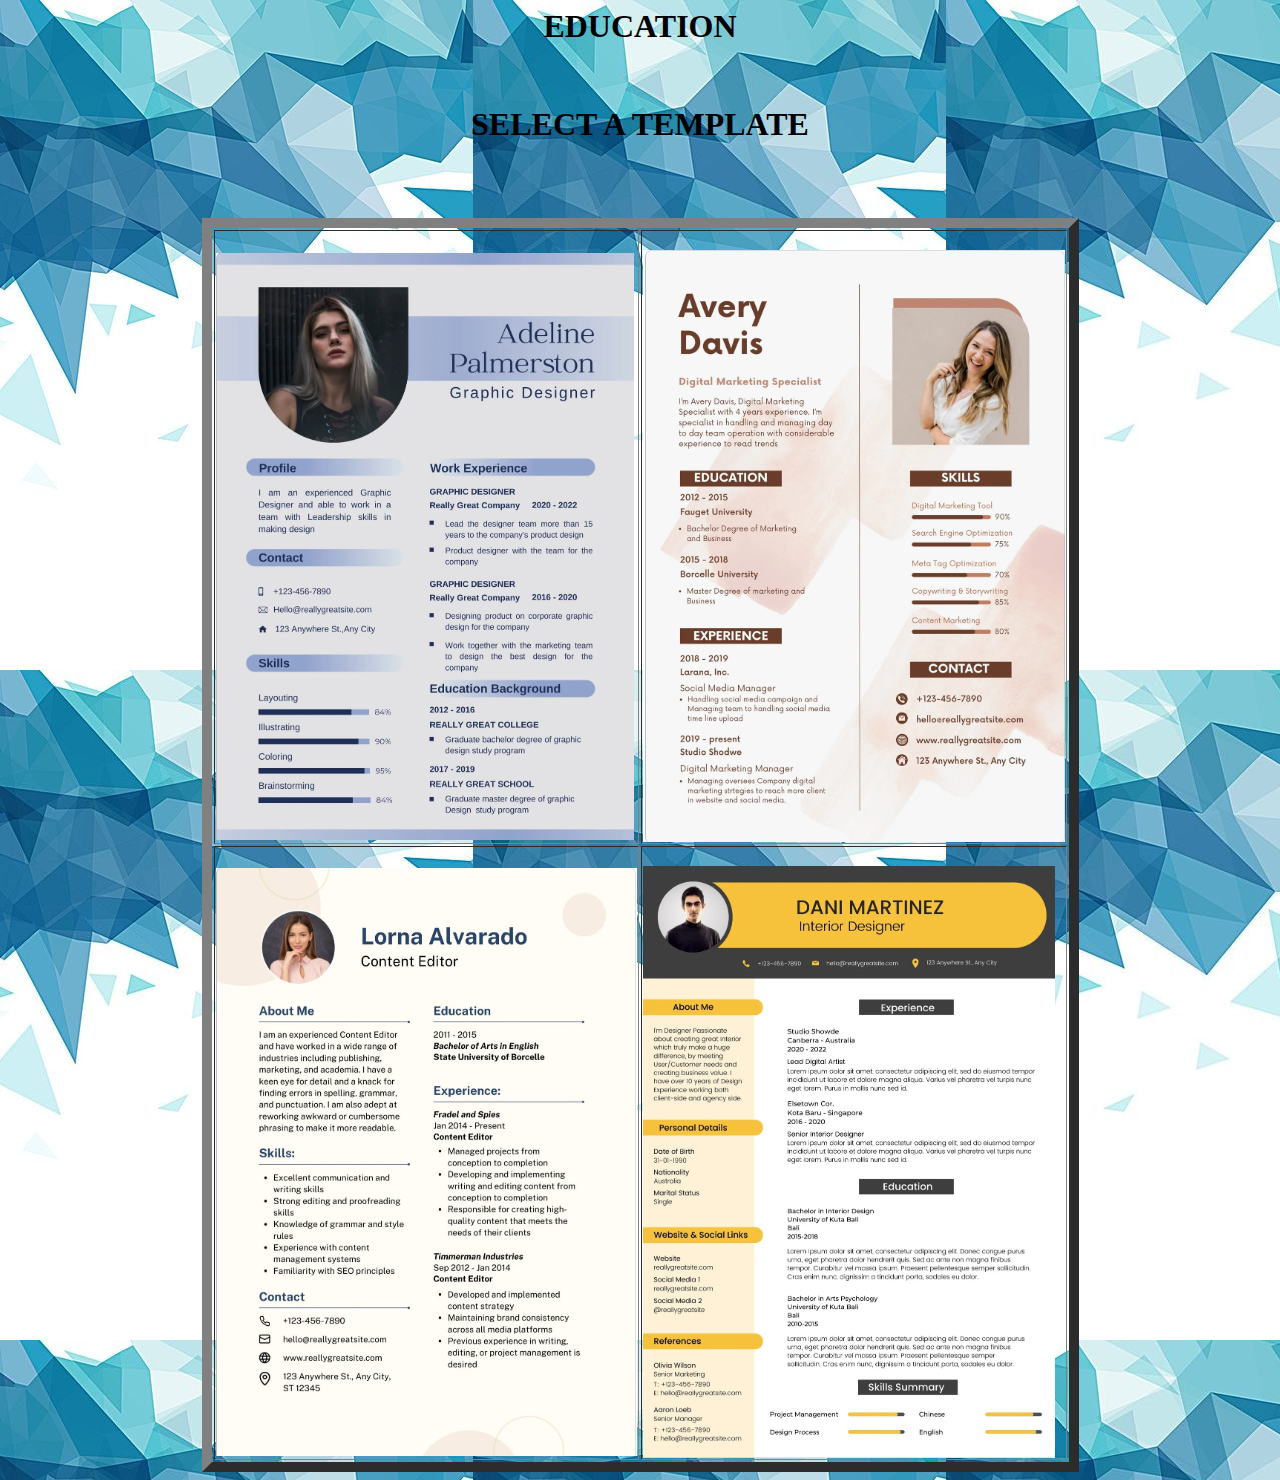
<file: eduimg.html>
<html>
    <head>
        <title>Education</title>
        <style type ="text/css">
            body{background-image:url("edubg3.png");

            }
        </style>
    </head>
    <body>
        
        <center><h1>EDUCATION</h1><br>
            <h1>SELECT A TEMPLATE</h1>
        <table border = 10>
            <tr><td><br><a href="formnew.html"><img src="edu1.png"></a></td><br>
                <td><br><a href="formnew.html"><img src="edu2..png"></a></td><br>
            </tr>

            <tr>
                <td><br><a href="four.htm"><img src="edu3.png"></a><br>

                </td>
                <td><br><a href="four.htm"><img src="edu4.png"></a></td><br>
            </tr>
        </table></center>
    </body>
</html>
</file>
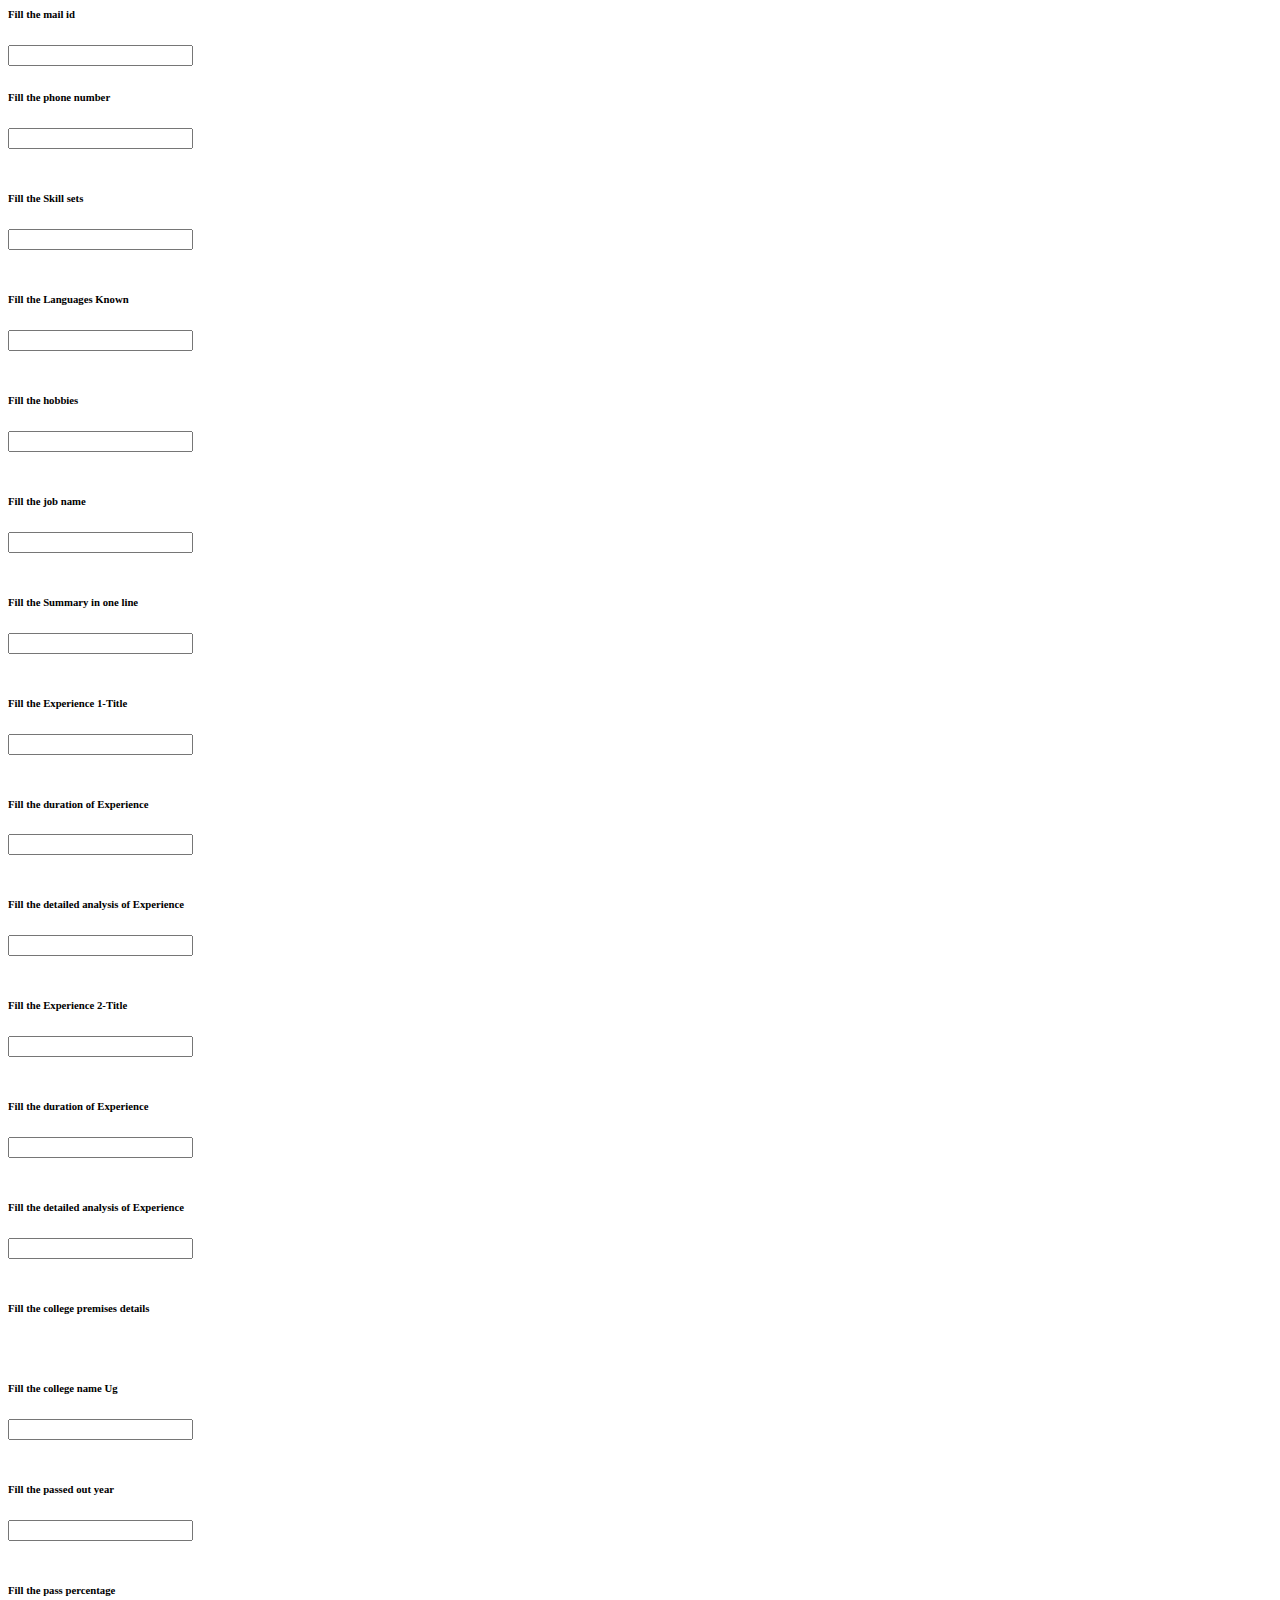
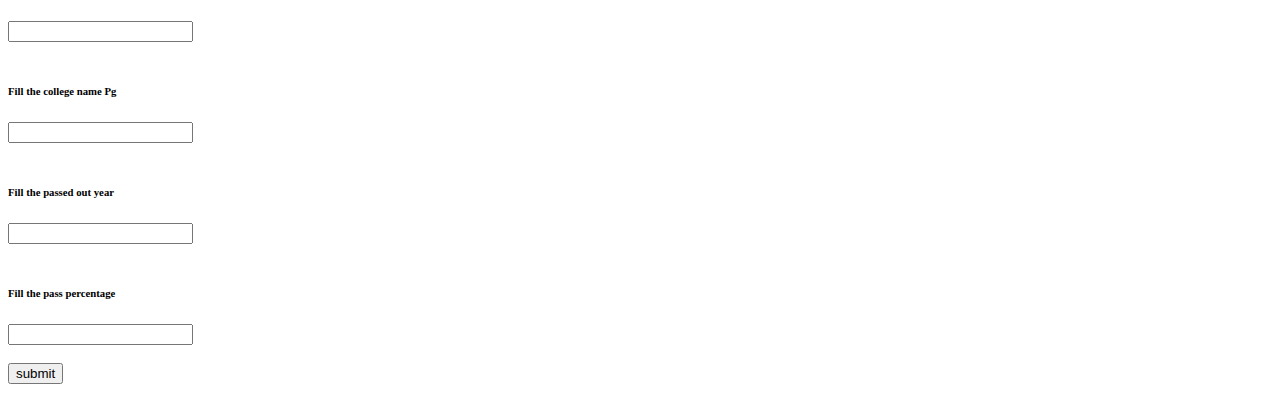
<file: formnew.html>
<html>
    <head>
        <title>Fill</title>
    </head>
    <body>
        <form id="form">
        <div>
            
           <h6>Fill the mail id</h6> <input label ="mail id" id="contact" type = "text"><br>
           <h6>Fill the phone number</h6> <input label ="Phonenum" id="Phone" type = "number"><br><br>
           <h6>Fill the Skill sets</h6> <input label ="Skillset" id="Skills" type = "text"><br><br>
           <h6>Fill the Languages Known</h6> <input label ="LK" id="Lk" type = "text"><br><br>
           <h6>Fill the hobbies</h6> <input label ="Hobbies" id="Hobbies" type = "text"><br><br>
           <h6>Fill the job name </h6> <input label ="Jname" id="Jname" type = "text"><br><br>
           <h6>Fill the Summary in one line </h6> <input label ="Summ" id="Summ" type = "text"><br><br>
           <h6>Fill the Experience 1-Title </h6> <input label ="Exp1" id="Exp1" type = "text"><br><br>
           <h6>Fill the duration of Experience</h6> <input label ="Exp1dur" id="Exp1dur" type = "text"><br><br>
           <h6>Fill the detailed analysis of Experience</h6> <input label ="Exp1ana" id="Exp1ana" type = "text"><br><br>
           <h6>Fill the Experience 2-Title </h6> <input label ="Exp2" id="Exp2" type = "text"><br><br>
           <h6>Fill the duration of Experience</h6> <input label ="Exp2dur" id="Exp2dur" type = "text"><br><br>
           <h6>Fill the detailed analysis of Experience</h6> <input label ="Exp2ana" id="Exp2ana" type = "text"><br><br>
           <h6>Fill the college premises details</h6><br>
           <h6>Fill the college name Ug</h6> <input label ="Clgname" id="Clgname" type = "text"><br><br>
           <h6>Fill the passed out year</h6> <input label ="pass1" id="pass1" type = "number"><br><br>
           <h6>Fill the pass percentage</h6> <input label ="pass1per" id="pass1per" type = "number"><br><br>
           <h6>Fill the college name Pg</h6> <input label ="Clgname2" id="Clgname2" type = "text"><br><br>
           <h6>Fill the passed out year</h6> <input label ="pass2" id="pass2" type = "number"><br><br>
           <h6>Fill the pass percentage</h6> <input label ="pass2per" id="pass2per" type = "number"><br><br>
           <input type ="submit" value="submit" onclick="one.html">
        </div>
        </form>

        <script>
            const form = document.getElementById('form');
            const contact=document.getElementById('contact');
            const Phone=document.getElementById('Phone');
            const Skills=document.getElementById('Skills');
            const Lk=document.getElementById('Lk');
            const Hobbies=document.getElementById('Hobbies');
            const Jname=document.getElementById('Jname');
            const Summ=document.getElementById('Summ');
            const Exp1=document.getElementById('Exp1');
            const Exp1dur=document.getElementById('Exp1dur');
            const Exp1ana=document.getElementById('Exp1ana');
            const Exp2=document.getElementById('Exp2');
            const Exp2dur=document.getElementById('Exp2dur');
            const Exp2ana=document.getElementById('Exp2ana');
            const Clgname=document.getElementById('Clgname');
            const Clgname2=document.getElementById('Clgname2');
            const pass1=document.getElementById('pass1');
            const pass2=document.getElementById('pass2');
            const pass2per=document.getElementById('pass2per');
            const pass1per=document.getElementById('pass1per');
            form.addEventListener('submit',function(e)
            {e.preventDefault();
                const contactvalue=contact.value;
                const Phonevalue=Phone.value;
                const Skillvalue=Skills.value;
                const Lkvalue=Lk.value;
                const Hobbiesvalue=Hobbies.value;
                const Jnamevalue=Hobbies.value;
                const Summvalue=Summ.value;
                const Exp1value=Exp1.value;
                const Exp1durvalue=Exp1dur.value;
                const Exp1anavalue=Exp1ana.value;
                const Exp2value=Exp2.value;
                const Exp2durvalue=Exp2dur.value;
                const Exp2anavalue=Exp2ana.value;
                const Clgnamevalue=Clgname.value;
                const Clgname2value=Clgname2.value;
                const pass1value=pass1.value;
                const pass2value=pass2.value;
                const pass1pervalue=pass1per.value;
                const pass2pervalue=pass2per.value;
                localStorage.setItem('contact',contactvalue);
                localStorage.setItem('Phone',Phonevalue);
                localStorage.setItem('Skills',Skillvalue);               
                localStorage.setItem('Lk',Lkvalue);       
                localStorage.setItem('Hobbies',Hobbiesvalue);               
                localStorage.setItem('Jname',Jnamevalue);               
                localStorage.setItem('Summ',Summvalue);               
                localStorage.setItem('Exp1',Exp1value);               
                localStorage.setItem('Exp1dur',Exp1durvalue);               
                localStorage.setItem('Exp1ana',Exp1anavalue);            
                localStorage.setItem('Exp2',Exp2value);               
                localStorage.setItem('Exp2dur',Exp2durvalue);               
                localStorage.setItem('Exp2ana',Exp2anavalue);               
                localStorage.setItem('Clgname',Clgnamevalue);               
                localStorage.setItem('Clgname2',Clgname2value);    
                localStorage.setItem('pass1',pass1value); 
                localStorage.setItem('pass2',pass2value);
                localStorage.setItem('pass2per',pass2pervalue);               
                localStorage.setItem('pass1per',pass1pervalue);
                window.location.href='one.html';
            })
        </script>
        
    </body>
</html>
</file>
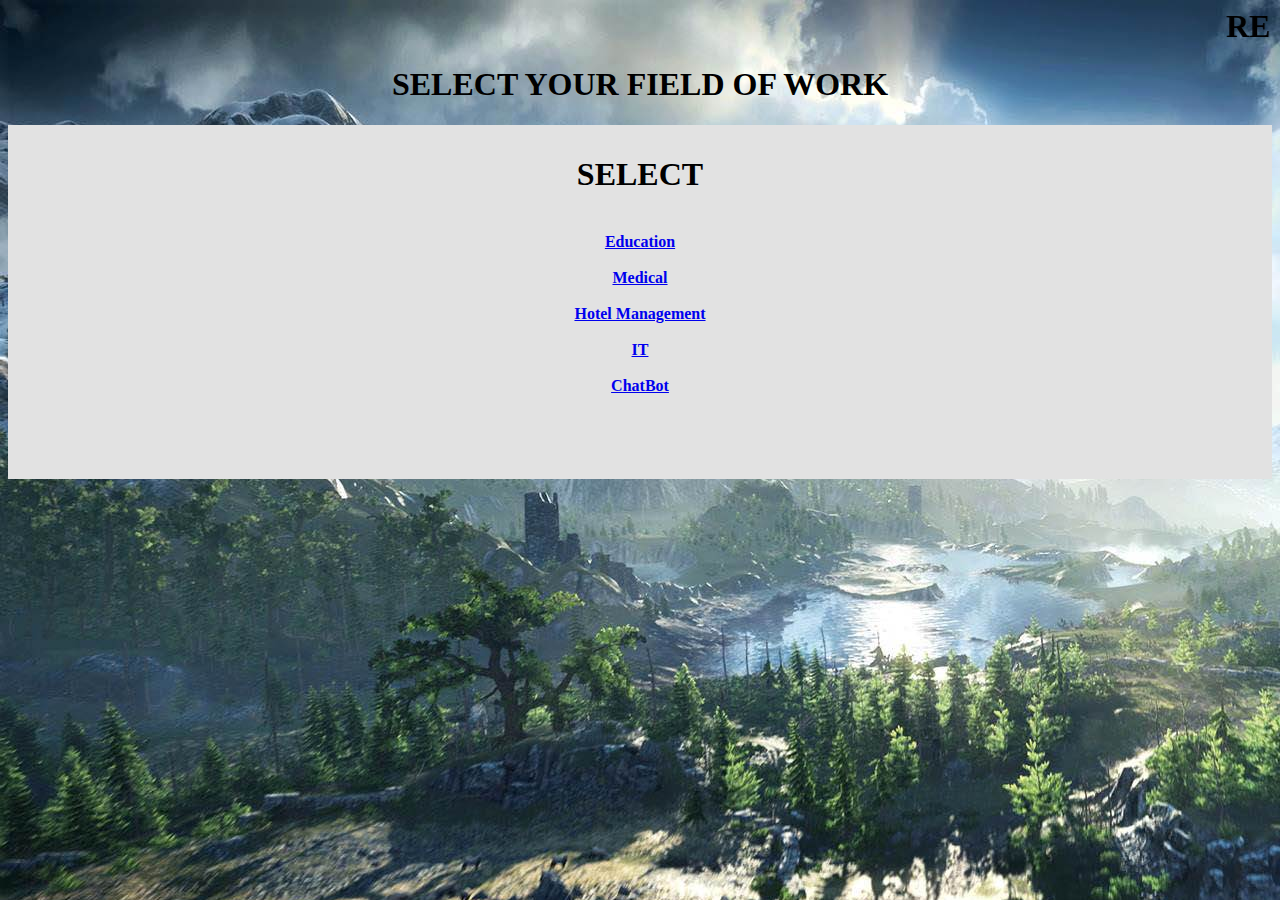
<file: three.html>
<html>
    <head>
        <title>
            HomePage
        </title>
        <center><h1><marquee>RESUME BUILDER</marquee></h1></center>
        
        <style type = "text/css">
            body{
                background-image: url(photo8.jpg);
            }
        
            h4.resume
            {
                border-style : none ;
                background-color :rgb(226, 226, 226);
                padding-top:10px;
                padding-bottom:50px;
                padding-left: 50px;
                padding-right: 50px;
                
            }
       </style>


       <script type ="text/javascript">

        
    </script>
       </head>
    <body>

        
    
   <center> <h1>SELECT YOUR FIELD OF WORK</h1></center>
    <h4 class = "resume">
        <center>
        <table>
           <center> <h1>SELECT</center></h1><br>
            <td><tr> <a href="eduimg.html">Education</a> </tr> <br><br>
                <tr> <a href="eduimg.html">Medical</a> </tr> <br><br>
                <tr> <a href="eduimg.html">Hotel Management</a> </tr><br><br> 
                <tr> <a href="eduimg.html">IT</a> </tr> <br><br>
                <tr><a href="index.html">ChatBot</a></tr><br><br>

            </tr>
        </table>
    </center>
  

    
       
        


</body>

</html>
</file>
